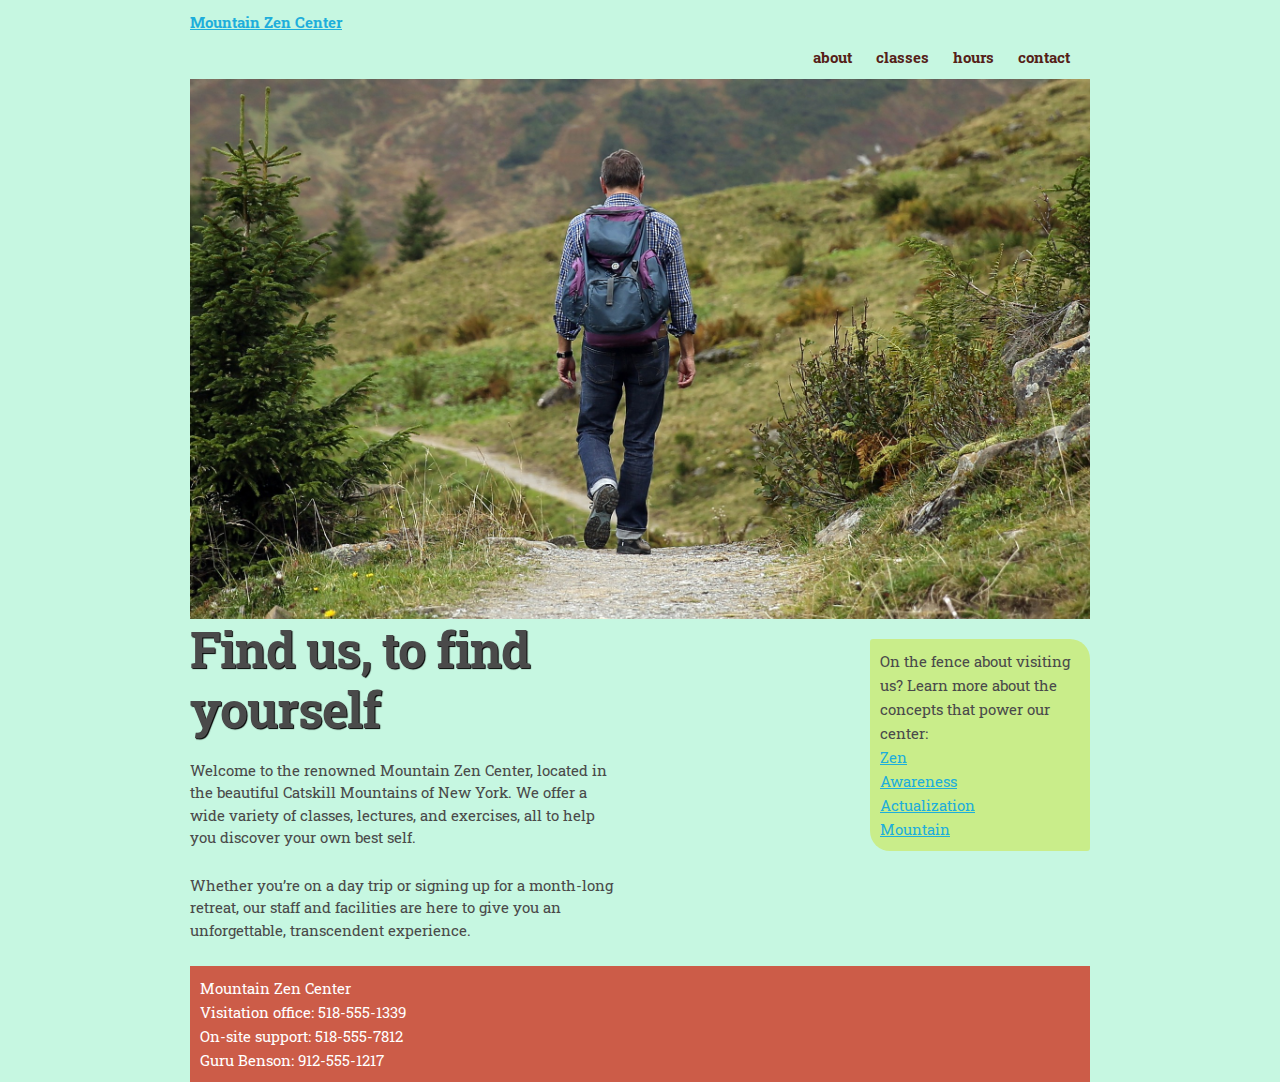
<file: index.html>
<!DOCTYPE html>
<html lang="en">
<head>

  <!-- Basic Page Needs
  –––––––––––––––––––––––––––––––––––––––––––––––––– -->
  <meta charset="utf-8">
  <title>Mountain Zen Center</title>
  <meta name="description" content="Mountain Zen Center">
  <meta name="author" content="Shunxing Liang">

  <!-- Mobile Specific Metas
  –––––––––––––––––––––––––––––––––––––––––––––––––– -->
  <meta name="viewport" content="width=device-width, initial-scale=1">

  <!-- FONT
  –––––––––––––––––––––––––––––––––––––––––––––––––– -->
  <link href="//fonts.googleapis.com/css?family=Raleway:400,300,600" rel="stylesheet" type="text/css">
  <link href="https://fonts.googleapis.com/css2?family=Roboto+Slab&display=swap" rel="stylesheet">

  <!-- CSS
  –––––––––––––––––––––––––––––––––––––––––––––––––– -->
  <link rel="stylesheet" href="css/normalize.css">
  <link rel="stylesheet" href="css/skeleton.css">
  <link rel="stylesheet" href="css/custom.css">

  <!-- Favicon
  –––––––––––––––––––––––––––––––––––––––––––––––––– -->
  <link rel="icon" type="image/png" href="images/favicon.png">

</head>
<body>

  <!-- Primary Page Layout
  –––––––––––––––––––––––––––––––––––––––––––––––––– -->
  <div class="container">
    <header>
    <a href="index.html" class="logo">Mountain Zen Center</a>
    <nav>
      <ul>
        <li><a href="about.html">about</a> </li>
        <li><a href="classes.html">classes</a> </li>
        <li><a href="hours.html">hours</a></li>
        <li><a href="contact.html">contact</a></li>
      </ul>
    </nav>
</header>
<div class="photo"> <img src="images\wanderer.jpg"> </div>
    <div class="row">

      <div class="one-half column" style="">
        <h1>Find us, to find yourself</h1>
        <p>Welcome to the renowned Mountain Zen Center, located in the beautiful Catskill Mountains of New York. We offer a wide variety of classes, lectures, and exercises, all to help you discover your own best self.</p>

        <p>Whether you’re on a day trip or signing up for a month-long retreat, our staff and facilities are here to give you an unforgettable, transcendent experience.</p>

      </div>

    <div class="one-half column" style="">
    <aside> 
On the fence about visiting us? Learn more about the concepts that power our center:<br>
<a href="https://en.wikipedia.org/wiki/Zen">Zen</a><br>
<a href="https://en.wikipedia.org/wiki/Awareness">Awareness</a><br>
<a href="https://en.wikipedia.org/wiki/Self-actualization">Actualization</a><br>
<a href="https://en.wikipedia.org/wiki/Mountain">Mountain</a><br>
    </aside>
    </div>

<div class="footer">
  <footer> 
   Mountain Zen Center<br>
   Visitation office: 518-555-1339<br>
   On-site support: 518-555-7812<br>
   Guru Benson: 912-555-1217
</footer>
</div>

    </div>
  </div>

<!-- End Document
  –––––––––––––––––––––––––––––––––––––––––––––––––– -->
</body>
</html>
</file>
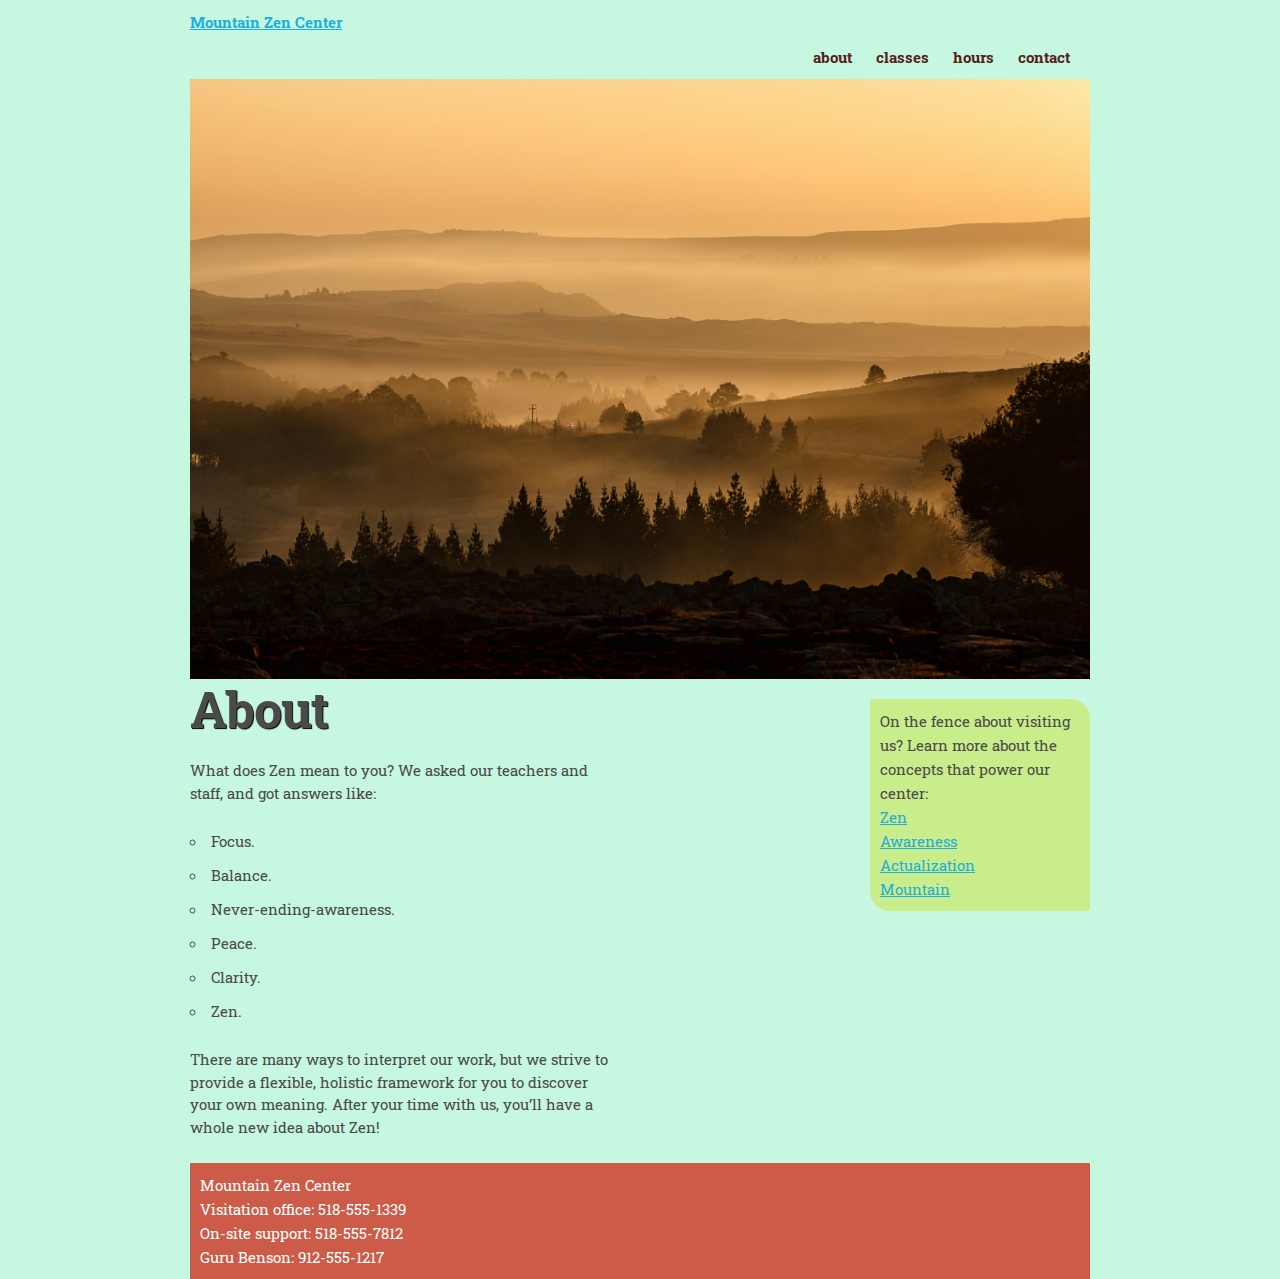
<file: about.html>
<!DOCTYPE html>
<html lang="en">
<head>

  <!-- Basic Page Needs
  –––––––––––––––––––––––––––––––––––––––––––––––––– -->
  <meta charset="utf-8">
  <title>about</title>
  <meta name="description" content="Mountain Zen Center">
  <meta name="author" content="Shunxing Liang">

  <!-- Mobile Specific Metas
  –––––––––––––––––––––––––––––––––––––––––––––––––– -->
  <meta name="viewport" content="width=device-width, initial-scale=1">

  <!-- FONT
  –––––––––––––––––––––––––––––––––––––––––––––––––– -->
  <link href="//fonts.googleapis.com/css?family=Raleway:400,300,600" rel="stylesheet" type="text/css">
  <link href="https://fonts.googleapis.com/css2?family=Roboto+Slab&display=swap" rel="stylesheet">

  <!-- CSS
  –––––––––––––––––––––––––––––––––––––––––––––––––– -->
  <link rel="stylesheet" href="css/normalize.css">
  <link rel="stylesheet" href="css/skeleton.css">
  <link rel="stylesheet" href="css/custom.css">

  <!-- Favicon
  –––––––––––––––––––––––––––––––––––––––––––––––––– -->
  <link rel="icon" type="image/png" href="images/favicon.png">

</head>
<body>

  <!-- Primary Page Layout
  –––––––––––––––––––––––––––––––––––––––––––––––––– -->
  <div class="container">
    <header>
    <a href="index.html" class="logo">Mountain Zen Center</a>
    <nav>
      <ul>
        <li><a href="about.html">about</a> </li>
        <li><a href="classes.html">classes</a> </li>
        <li><a href="hours.html">hours</a></li>
        <li><a href="contact.html">contact</a></li>
      </ul>
    </nav>
</header>
<div class="photo"> <img src="images\landscape.jpg"> </div>
    <div class="row">

      <div class="one-half column" style="">
        <h1>About</h1>
<p>What does Zen mean to you? We asked our teachers and staff, and got answers like:</p>
<ul>
<li>Focus.</li>
<li>Balance.</li>
<li>Never-ending-awareness.</li>
<li>Peace.</li>
<li>Clarity.</li>
<li>Zen.</li>
</ul>
<p>There are many ways to interpret our work, but we strive to provide a flexible, holistic framework for you to discover your own meaning. After your time with us, you’ll have a whole new idea about Zen!</p>

      </div>

    <div class="one-half column" style="">
    <aside> 
On the fence about visiting us? Learn more about the concepts that power our center:<br>
<a href="https://en.wikipedia.org/wiki/Zen">Zen</a><br>
<a href="https://en.wikipedia.org/wiki/Awareness">Awareness</a><br>
<a href="https://en.wikipedia.org/wiki/Self-actualization">Actualization</a><br>
<a href="https://en.wikipedia.org/wiki/Mountain">Mountain</a><br>
    </aside>
    </div>

<div class="footer">
  <footer> 
   Mountain Zen Center<br>
   Visitation office: 518-555-1339<br>
   On-site support: 518-555-7812<br>
   Guru Benson: 912-555-1217
</footer>
</div>

    </div>
  </div>

<!-- End Document
  –––––––––––––––––––––––––––––––––––––––––––––––––– -->
</body>
</html>
</file>
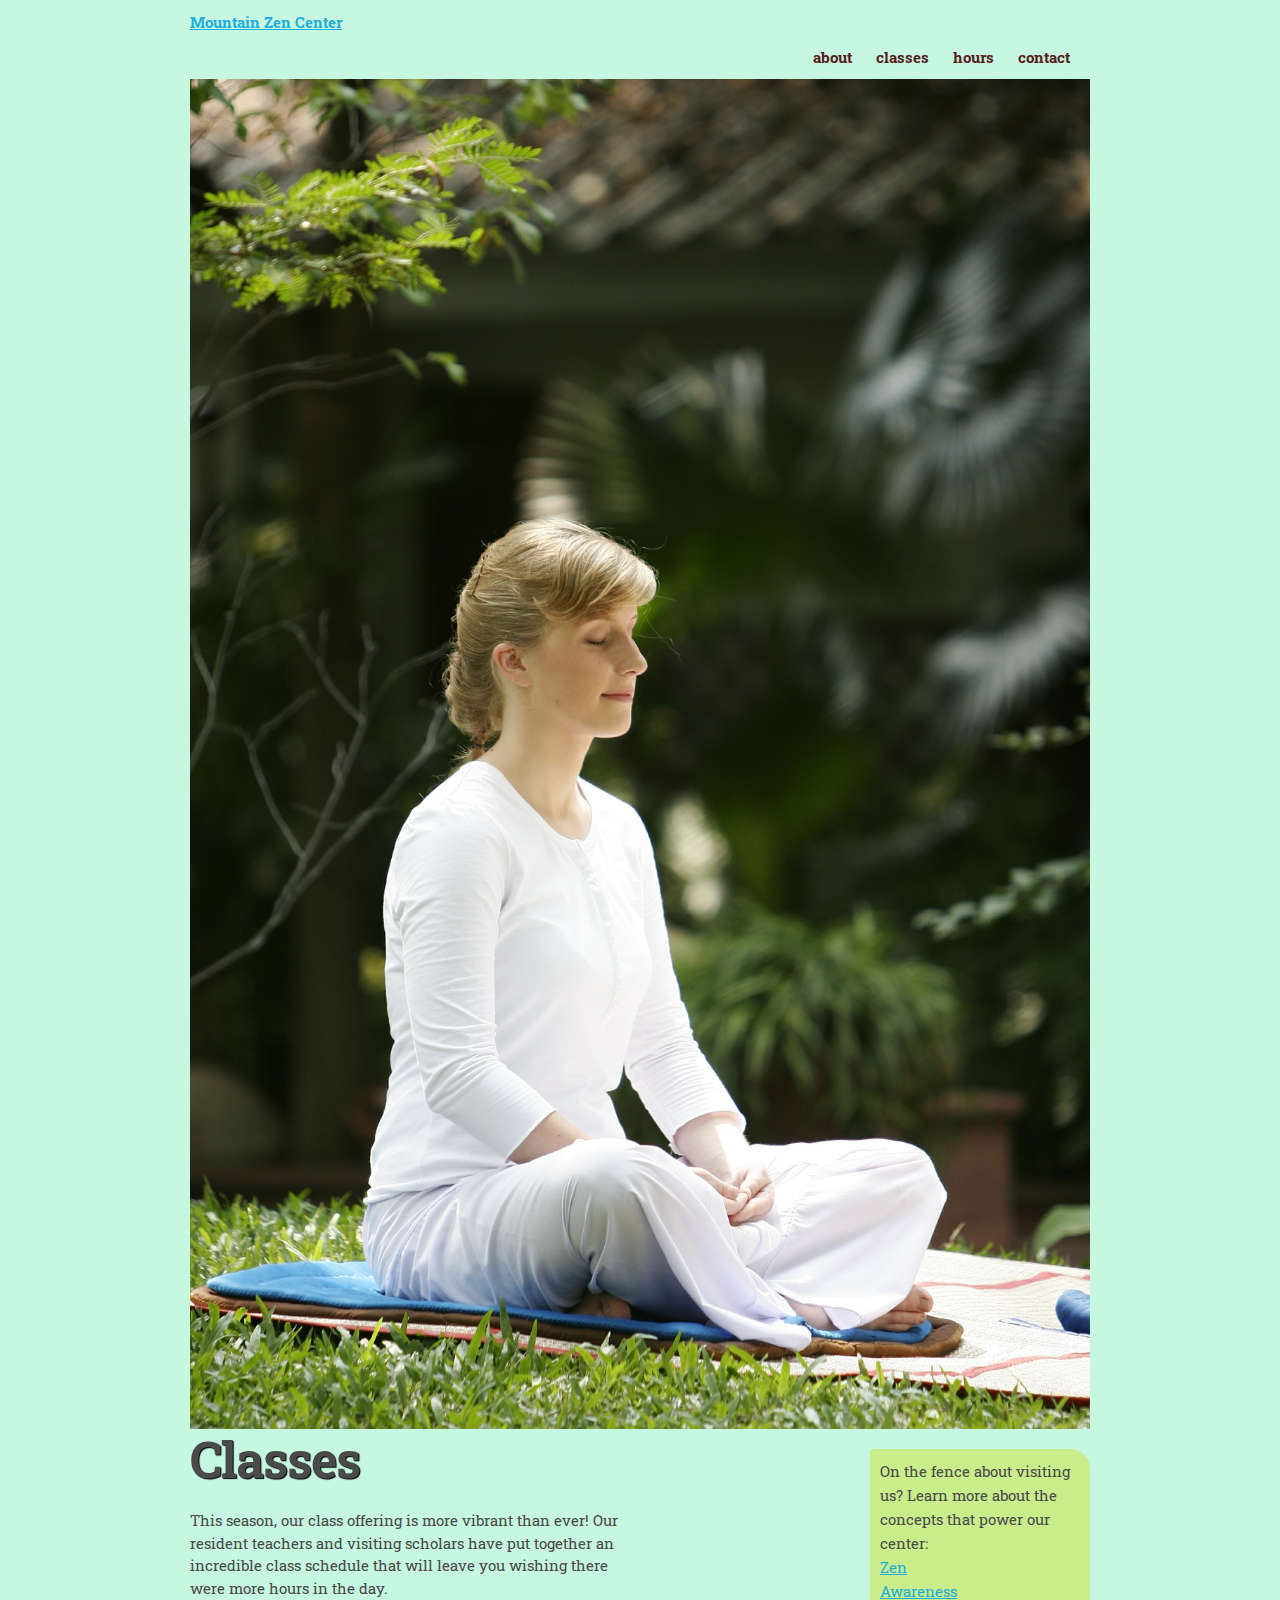
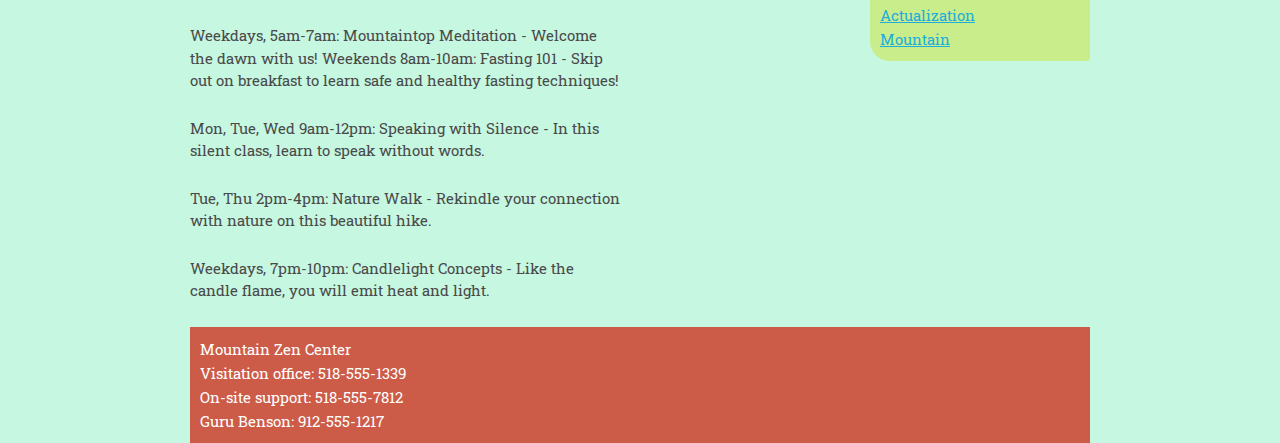
<file: classes.html>
<!DOCTYPE html>
<html lang="en">
<head>

  <!-- Basic Page Needs
  –––––––––––––––––––––––––––––––––––––––––––––––––– -->
  <meta charset="utf-8">
  <title>classes</title>
  <meta name="description" content="Mountain Zen Center">
  <meta name="author" content="Shunxing Liang">

  <!-- Mobile Specific Metas
  –––––––––––––––––––––––––––––––––––––––––––––––––– -->
  <meta name="viewport" content="width=device-width, initial-scale=1">

  <!-- FONT
  –––––––––––––––––––––––––––––––––––––––––––––––––– -->
  <link href="//fonts.googleapis.com/css?family=Raleway:400,300,600" rel="stylesheet" type="text/css">
  <link href="https://fonts.googleapis.com/css2?family=Roboto+Slab&display=swap" rel="stylesheet">

  <!-- CSS
  –––––––––––––––––––––––––––––––––––––––––––––––––– -->
  <link rel="stylesheet" href="css/normalize.css">
  <link rel="stylesheet" href="css/skeleton.css">
  <link rel="stylesheet" href="css/custom.css">

  <!-- Favicon
  –––––––––––––––––––––––––––––––––––––––––––––––––– -->
  <link rel="icon" type="image/png" href="images/favicon.png">

</head>
<body>

  <!-- Primary Page Layout
  –––––––––––––––––––––––––––––––––––––––––––––––––– -->
  <div class="container">
    <header>
    <a href="index.html" class="logo">Mountain Zen Center</a>
    <nav>
      <ul>
        <li><a href="about.html">about</a> </li>
        <li><a href="classes.html">classes</a> </li>
        <li><a href="hours.html">hours</a></li>
        <li><a href="contact.html">contact</a></li>
      </ul>
    </nav>
</header>
<div class="photo"> <img src="images\woman.jpg"> </div>
    <div class="row">

      <div class="one-half column" style="">
<h1>Classes</h1>
<p>This season, our class offering is more vibrant than ever! Our resident teachers and visiting scholars have put together an incredible class schedule that will leave you wishing there were more hours in the day.</p>

<p>Weekdays, 5am-7am: Mountaintop Meditation - Welcome the dawn with us!
Weekends 8am-10am: Fasting 101 - Skip out on breakfast to learn safe and healthy fasting techniques!</p>
<p>Mon, Tue, Wed 9am-12pm: Speaking with Silence - In this silent class, learn to speak without words.</p>
<p>Tue, Thu 2pm-4pm: Nature Walk - Rekindle your connection with nature on this beautiful hike.</p>
<p>Weekdays, 7pm-10pm: Candlelight Concepts - Like the candle flame, you will emit heat and light.</p>

      </div>

    <div class="one-half column" style="">
    <aside> 
On the fence about visiting us? Learn more about the concepts that power our center:<br>
<a href="https://en.wikipedia.org/wiki/Zen">Zen</a><br>
<a href="https://en.wikipedia.org/wiki/Awareness">Awareness</a><br>
<a href="https://en.wikipedia.org/wiki/Self-actualization">Actualization</a><br>
<a href="https://en.wikipedia.org/wiki/Mountain">Mountain</a><br>
    </aside>
    </div>

<div class="footer">
  <footer> 
   Mountain Zen Center<br>
   Visitation office: 518-555-1339<br>
   On-site support: 518-555-7812<br>
   Guru Benson: 912-555-1217
</footer>
</div>

    </div>
  </div>

<!-- End Document
  –––––––––––––––––––––––––––––––––––––––––––––––––– -->
</body>
</html>
</file>
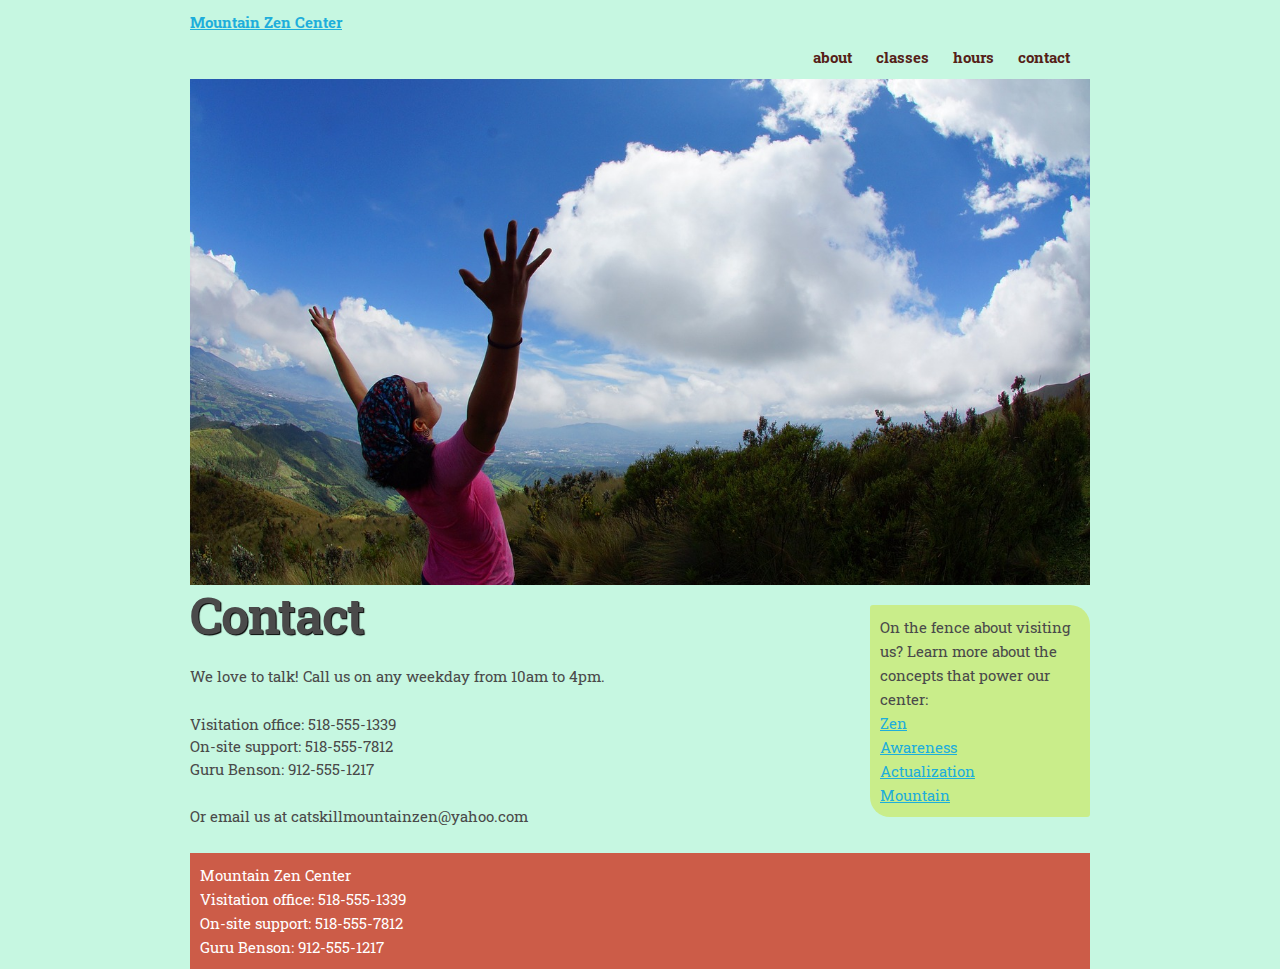
<file: contact.html>
<!DOCTYPE html>
<html lang="en">
<head>

  <!-- Basic Page Needs
  –––––––––––––––––––––––––––––––––––––––––––––––––– -->
  <meta charset="utf-8">
  <title>contact</title>
  <meta name="description" content="Mountain Zen Center">
  <meta name="author" content="Shunxing Liang">

  <!-- Mobile Specific Metas
  –––––––––––––––––––––––––––––––––––––––––––––––––– -->
  <meta name="viewport" content="width=device-width, initial-scale=1">

  <!-- FONT
  –––––––––––––––––––––––––––––––––––––––––––––––––– -->
  <link href="//fonts.googleapis.com/css?family=Raleway:400,300,600" rel="stylesheet" type="text/css">
  <link href="https://fonts.googleapis.com/css2?family=Roboto+Slab&display=swap" rel="stylesheet">

  <!-- CSS
  –––––––––––––––––––––––––––––––––––––––––––––––––– -->
  <link rel="stylesheet" href="css/normalize.css">
  <link rel="stylesheet" href="css/skeleton.css">
  <link rel="stylesheet" href="css/custom.css">

  <!-- Favicon
  –––––––––––––––––––––––––––––––––––––––––––––––––– -->
  <link rel="icon" type="image/png" href="images/favicon.png">

</head>
<body>

  <!-- Primary Page Layout
  –––––––––––––––––––––––––––––––––––––––––––––––––– -->
  <div class="container">
    <header>
    <a href="index.html" class="logo">Mountain Zen Center</a>
    <nav>
      <ul>
        <li><a href="about.html">about</a> </li>
        <li><a href="classes.html">classes</a> </li>
        <li><a href="hours.html">hours</a></li>
        <li><a href="contact.html">contact</a></li>
      </ul>
    </nav>
</header>
<div class="photo"> <img src="images\ecuador.jpg"> </div>
    <div class="row">

      <div class="one-half column" style="">
<h1>Contact</h1>

<p>We love to talk! Call us on any weekday from 10am to 4pm.

<p>Visitation office: 518-555-1339<br>
On-site support: 518-555-7812<br>
Guru Benson: 912-555-1217<br>

<p>Or email us at catskillmountainzen@yahoo.com</p>

      </div>

    <div class="one-half column" style="">
    <aside> 
On the fence about visiting us? Learn more about the concepts that power our center:<br>
<a href="https://en.wikipedia.org/wiki/Zen">Zen</a><br>
<a href="https://en.wikipedia.org/wiki/Awareness">Awareness</a><br>
<a href="https://en.wikipedia.org/wiki/Self-actualization">Actualization</a><br>
<a href="https://en.wikipedia.org/wiki/Mountain">Mountain</a><br>
    </aside>
    </div>

<div class="footer">
  <footer> 
   Mountain Zen Center<br>
   Visitation office: 518-555-1339<br>
   On-site support: 518-555-7812<br>
   Guru Benson: 912-555-1217
</footer>
</div>

    </div>
  </div>

<!-- End Document
  –––––––––––––––––––––––––––––––––––––––––––––––––– -->
</body>
</html>
</file>
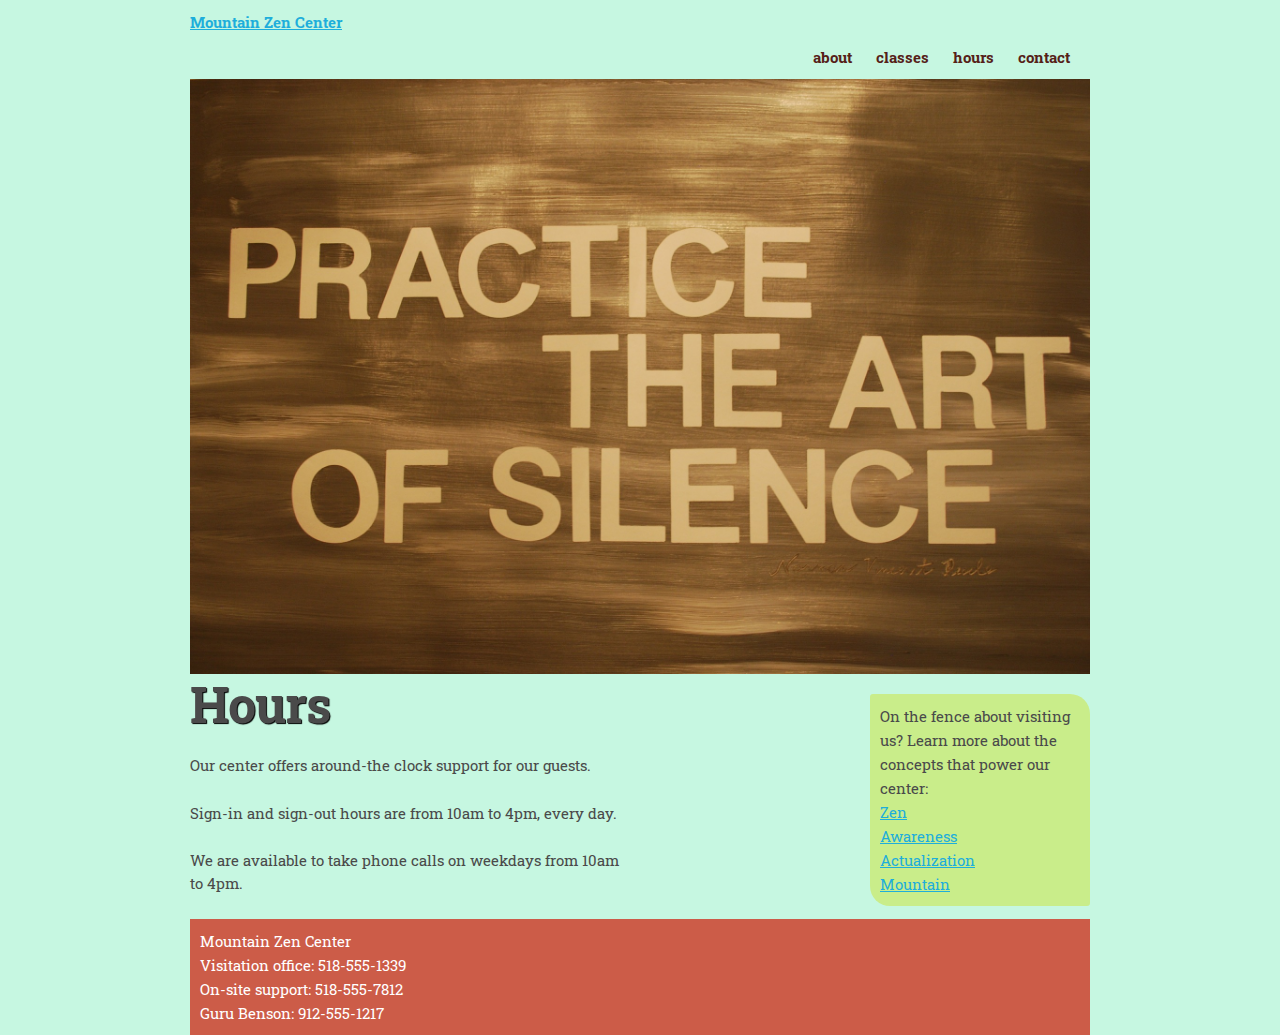
<file: hours.html>
<!DOCTYPE html>
<html lang="en">
<head>

  <!-- Basic Page Needs
  –––––––––––––––––––––––––––––––––––––––––––––––––– -->
  <meta charset="utf-8">
  <title>hours</title>
  <meta name="description" content="Mountain Zen Center">
  <meta name="author" content="Shunxing Liang">

  <!-- Mobile Specific Metas
  –––––––––––––––––––––––––––––––––––––––––––––––––– -->
  <meta name="viewport" content="width=device-width, initial-scale=1">

  <!-- FONT
  –––––––––––––––––––––––––––––––––––––––––––––––––– -->
  <link href="//fonts.googleapis.com/css?family=Raleway:400,300,600" rel="stylesheet" type="text/css">
  <link href="https://fonts.googleapis.com/css2?family=Roboto+Slab&display=swap" rel="stylesheet">

  <!-- CSS
  –––––––––––––––––––––––––––––––––––––––––––––––––– -->
  <link rel="stylesheet" href="css/normalize.css">
  <link rel="stylesheet" href="css/skeleton.css">
  <link rel="stylesheet" href="css/custom.css">

  <!-- Favicon
  –––––––––––––––––––––––––––––––––––––––––––––––––– -->
  <link rel="icon" type="image/png" href="images/favicon.png">

</head>
<body>

  <!-- Primary Page Layout
  –––––––––––––––––––––––––––––––––––––––––––––––––– -->
  <div class="container">
    <header>
    <a href="index.html" class="logo">Mountain Zen Center</a>
    <nav>
      <ul>
        <li><a href="about.html">about</a> </li>
        <li><a href="classes.html">classes</a> </li>
        <li><a href="hours.html">hours</a></li>
        <li><a href="contact.html">contact</a></li>
      </ul>
    </nav>
</header>
<div class="photo"> <img src="images\font.jpg"> </div>
    <div class="row">

      <div class="one-half column" style="">
<h1>Hours</h1>

<p>Our center offers around-the clock support for our guests.</p>

<p>Sign-in and sign-out hours are from 10am to 4pm, every day.</p>

<p>We are available to take phone calls on weekdays from 10am to 4pm.</p>

      </div>

    <div class="one-half column" style="">
    <aside> 
On the fence about visiting us? Learn more about the concepts that power our center:<br>
<a href="https://en.wikipedia.org/wiki/Zen">Zen</a><br>
<a href="https://en.wikipedia.org/wiki/Awareness">Awareness</a><br>
<a href="https://en.wikipedia.org/wiki/Self-actualization">Actualization</a><br>
<a href="https://en.wikipedia.org/wiki/Mountain">Mountain</a><br>
    </aside>
    </div>

<div class="footer">
  <footer> 
   Mountain Zen Center<br>
   Visitation office: 518-555-1339<br>
   On-site support: 518-555-7812<br>
   Guru Benson: 912-555-1217
</footer>
</div>

    </div>
  </div>

<!-- End Document
  –––––––––––––––––––––––––––––––––––––––––––––––––– -->
</body>
</html>
</file>
<file: css/skeleton.css>
/*
* Skeleton V2.0.4
* Copyright 2014, Dave Gamache
* www.getskeleton.com
* Free to use under the MIT license.
* http://www.opensource.org/licenses/mit-license.php
* 12/29/2014
*/


/* Table of contents
––––––––––––––––––––––––––––––––––––––––––––––––––
- Grid
- Base Styles
- Typography
- Links
- Buttons
- Forms
- Lists
- Code
- Tables
- Spacing
- Utilities
- Clearing
- Media Queries
*/


/* Grid
–––––––––––––––––––––––––––––––––––––––––––––––––– */
.container {
  position: relative;
  width: 100%;
  max-width: 960px;
  margin: 0 auto;
  padding: 0 20px;
  box-sizing: border-box; }
.column,
.columns {
  width: 100%;
  float: left;
  box-sizing: border-box; }

/* For devices larger than 400px */
@media (min-width: 400px) {
  .container {
    width: 85%;
    padding: 0; }
}

/* For devices larger than 550px */
@media (min-width: 550px) {
  .container {
    width: 80%; }
  .column,
  .columns {
    margin-left: 4%; }
  .column:first-child,
  .columns:first-child {
    margin-left: 0; }

  .one.column,
  .one.columns                    { width: 4.66666666667%; }
  .two.columns                    { width: 13.3333333333%; }
  .three.columns                  { width: 22%;            }
  .four.columns                   { width: 30.6666666667%; }
  .five.columns                   { width: 39.3333333333%; }
  .six.columns                    { width: 48%;            }
  .seven.columns                  { width: 56.6666666667%; }
  .eight.columns                  { width: 65.3333333333%; }
  .nine.columns                   { width: 74.0%;          }
  .ten.columns                    { width: 82.6666666667%; }
  .eleven.columns                 { width: 91.3333333333%; }
  .twelve.columns                 { width: 100%; margin-left: 0; }

  .one-third.column               { width: 30.6666666667%; }
  .two-thirds.column              { width: 65.3333333333%; }

  .one-half.column                { width: 48%; }

  /* Offsets */
  .offset-by-one.column,
  .offset-by-one.columns          { margin-left: 8.66666666667%; }
  .offset-by-two.column,
  .offset-by-two.columns          { margin-left: 17.3333333333%; }
  .offset-by-three.column,
  .offset-by-three.columns        { margin-left: 26%;            }
  .offset-by-four.column,
  .offset-by-four.columns         { margin-left: 34.6666666667%; }
  .offset-by-five.column,
  .offset-by-five.columns         { margin-left: 43.3333333333%; }
  .offset-by-six.column,
  .offset-by-six.columns          { margin-left: 52%;            }
  .offset-by-seven.column,
  .offset-by-seven.columns        { margin-left: 60.6666666667%; }
  .offset-by-eight.column,
  .offset-by-eight.columns        { margin-left: 69.3333333333%; }
  .offset-by-nine.column,
  .offset-by-nine.columns         { margin-left: 78.0%;          }
  .offset-by-ten.column,
  .offset-by-ten.columns          { margin-left: 86.6666666667%; }
  .offset-by-eleven.column,
  .offset-by-eleven.columns       { margin-left: 95.3333333333%; }

  .offset-by-one-third.column,
  .offset-by-one-third.columns    { margin-left: 34.6666666667%; }
  .offset-by-two-thirds.column,
  .offset-by-two-thirds.columns   { margin-left: 69.3333333333%; }

  .offset-by-one-half.column,
  .offset-by-one-half.columns     { margin-left: 52%; }

}


/* Base Styles
–––––––––––––––––––––––––––––––––––––––––––––––––– */
/* NOTE
html is set to 62.5% so that all the REM measurements throughout Skeleton
are based on 10px sizing. So basically 1.5rem = 15px :) */
html {
  font-size: 62.5%; }
body {
  font-size: 1.5em; /* currently ems cause chrome bug misinterpreting rems on body element */
  line-height: 1.6;
  font-weight: 400;
  font-family: "Raleway", "HelveticaNeue", "Helvetica Neue", Helvetica, Arial, sans-serif;
  color: #222; }


/* Typography
–––––––––––––––––––––––––––––––––––––––––––––––––– */
h1, h2, h3, h4, h5, h6 {
  margin-top: 0;
  margin-bottom: 2rem;
  font-weight: 300; }
h1 { font-size: 4.0rem; line-height: 1.2;  letter-spacing: -.1rem;}
h2 { font-size: 3.6rem; line-height: 1.25; letter-spacing: -.1rem; }
h3 { font-size: 3.0rem; line-height: 1.3;  letter-spacing: -.1rem; }
h4 { font-size: 2.4rem; line-height: 1.35; letter-spacing: -.08rem; }
h5 { font-size: 1.8rem; line-height: 1.5;  letter-spacing: -.05rem; }
h6 { font-size: 1.5rem; line-height: 1.6;  letter-spacing: 0; }

/* Larger than phablet */
@media (min-width: 550px) {
  h1 { font-size: 5.0rem; }
  h2 { font-size: 4.2rem; }
  h3 { font-size: 3.6rem; }
  h4 { font-size: 3.0rem; }
  h5 { font-size: 2.4rem; }
  h6 { font-size: 1.5rem; }
}

p {
  margin-top: 0; }


/* Links
–––––––––––––––––––––––––––––––––––––––––––––––––– */
a {
  color: #1EAEDB; }
a:hover {
  color: #0FA0CE; }


/* Buttons
–––––––––––––––––––––––––––––––––––––––––––––––––– */
.button,
button,
input[type="submit"],
input[type="reset"],
input[type="button"] {
  display: inline-block;
  height: 38px;
  padding: 0 30px;
  color: #555;
  text-align: center;
  font-size: 11px;
  font-weight: 600;
  line-height: 38px;
  letter-spacing: .1rem;
  text-transform: uppercase;
  text-decoration: none;
  white-space: nowrap;
  background-color: transparent;
  border-radius: 4px;
  border: 1px solid #bbb;
  cursor: pointer;
  box-sizing: border-box; }
.button:hover,
button:hover,
input[type="submit"]:hover,
input[type="reset"]:hover,
input[type="button"]:hover,
.button:focus,
button:focus,
input[type="submit"]:focus,
input[type="reset"]:focus,
input[type="button"]:focus {
  color: #333;
  border-color: #888;
  outline: 0; }
.button.button-primary,
button.button-primary,
input[type="submit"].button-primary,
input[type="reset"].button-primary,
input[type="button"].button-primary {
  color: #FFF;
  background-color: #33C3F0;
  border-color: #33C3F0; }
.button.button-primary:hover,
button.button-primary:hover,
input[type="submit"].button-primary:hover,
input[type="reset"].button-primary:hover,
input[type="button"].button-primary:hover,
.button.button-primary:focus,
button.button-primary:focus,
input[type="submit"].button-primary:focus,
input[type="reset"].button-primary:focus,
input[type="button"].button-primary:focus {
  color: #FFF;
  background-color: #1EAEDB;
  border-color: #1EAEDB; }


/* Forms
–––––––––––––––––––––––––––––––––––––––––––––––––– */
input[type="email"],
input[type="number"],
input[type="search"],
input[type="text"],
input[type="tel"],
input[type="url"],
input[type="password"],
textarea,
select {
  height: 38px;
  padding: 6px 10px; /* The 6px vertically centers text on FF, ignored by Webkit */
  background-color: #fff;
  border: 1px solid #D1D1D1;
  border-radius: 4px;
  box-shadow: none;
  box-sizing: border-box; }
/* Removes awkward default styles on some inputs for iOS */
input[type="email"],
input[type="number"],
input[type="search"],
input[type="text"],
input[type="tel"],
input[type="url"],
input[type="password"],
textarea {
  -webkit-appearance: none;
     -moz-appearance: none;
          appearance: none; }
textarea {
  min-height: 65px;
  padding-top: 6px;
  padding-bottom: 6px; }
input[type="email"]:focus,
input[type="number"]:focus,
input[type="search"]:focus,
input[type="text"]:focus,
input[type="tel"]:focus,
input[type="url"]:focus,
input[type="password"]:focus,
textarea:focus,
select:focus {
  border: 1px solid #33C3F0;
  outline: 0; }
label,
legend {
  display: block;
  margin-bottom: .5rem;
  font-weight: 600; }
fieldset {
  padding: 0;
  border-width: 0; }
input[type="checkbox"],
input[type="radio"] {
  display: inline; }
label > .label-body {
  display: inline-block;
  margin-left: .5rem;
  font-weight: normal; }


/* Lists
–––––––––––––––––––––––––––––––––––––––––––––––––– */
ul {
  list-style: circle inside; }
ol {
  list-style: decimal inside; }
ol, ul {
  padding-left: 0;
  margin-top: 0; }
ul ul,
ul ol,
ol ol,
ol ul {
  margin: 1.5rem 0 1.5rem 3rem;
  font-size: 90%; }
li {
  margin-bottom: 1rem; }


/* Code
–––––––––––––––––––––––––––––––––––––––––––––––––– */
code {
  padding: .2rem .5rem;
  margin: 0 .2rem;
  font-size: 90%;
  white-space: nowrap;
  background: #F1F1F1;
  border: 1px solid #E1E1E1;
  border-radius: 4px; }
pre > code {
  display: block;
  padding: 1rem 1.5rem;
  white-space: pre; }


/* Tables
–––––––––––––––––––––––––––––––––––––––––––––––––– */
th,
td {
  padding: 12px 15px;
  text-align: left;
  border-bottom: 1px solid #E1E1E1; }
th:first-child,
td:first-child {
  padding-left: 0; }
th:last-child,
td:last-child {
  padding-right: 0; }


/* Spacing
–––––––––––––––––––––––––––––––––––––––––––––––––– */
button,
.button {
  margin-bottom: 1rem; }
input,
textarea,
select,
fieldset {
  margin-bottom: 1.5rem; }
pre,
blockquote,
dl,
figure,
table,
p,
ul,
ol,
form {
  margin-bottom: 2.5rem; }


/* Utilities
–––––––––––––––––––––––––––––––––––––––––––––––––– */
.u-full-width {
  width: 100%;
  box-sizing: border-box; }
.u-max-full-width {
  max-width: 100%;
  box-sizing: border-box; }
.u-pull-right {
  float: right; }
.u-pull-left {
  float: left; }


/* Misc
–––––––––––––––––––––––––––––––––––––––––––––––––– */
hr {
  margin-top: 3rem;
  margin-bottom: 3.5rem;
  border-width: 0;
  border-top: 1px solid #E1E1E1; }


/* Clearing
–––––––––––––––––––––––––––––––––––––––––––––––––– */

/* Self Clearing Goodness */
.container:after,
.row:after,
.u-cf {
  content: "";
  display: table;
  clear: both; }


/* Media Queries
–––––––––––––––––––––––––––––––––––––––––––––––––– */
/*
Note: The best way to structure the use of media queries is to create the queries
near the relevant code. For example, if you wanted to change the styles for buttons
on small devices, paste the mobile query code up in the buttons section and style it
there.
*/


/* Larger than mobile */
@media (min-width: 400px) {}

/* Larger than phablet (also point when grid becomes active) */
@media (min-width: 550px) {}

/* Larger than tablet */
@media (min-width: 750px) {}

/* Larger than desktop */
@media (min-width: 1000px) {}

/* Larger than Desktop HD */
@media (min-width: 1200px) {}
</file>
<file: css/custom.css>
img {
  display: block;
  max-width: 100%;
  height: auto;
}

body {
background-position: center;
background-repeat: no-repeat;
background-size: cover;
background-color: #c6f7e1;
font-family: 'Roboto Slab', serif;
font-weight: 400;
color: #4a4a4a;
margin: 0;
padding: 0;;
}

h1, h2, h3 {
  font-family: 'Roboto Slab', serif;
  font-weight: 700;
}
h1 {
  text-shadow: 1px 1px 1px #000;
}
p {
  line-height: 1.5;
}
.container {
  /*background-color: #fff;*/
  max-width: 900px;
  margin: 0 auto;
}
header {
  /*background-color: #d47869;*/
  font-family: 'Roboto Slab', serif;
  font-weight: 700;
  color: #e6b909;
}
aside {
  width: 200px;
  float: right;
  background-color: #c9ed8a;
  padding: 10px;
  margin-top: 20px;
/* margin-right: 10px; */
  border-radius: 3px 20px;
}
article {
  margin-right: 250px;
  /* padding-left: 20px; */
}
footer {
  background-color: #cc5c48;
  clear: both;
  color: #fff;
  padding-top: 10px;
  padding-left: 10px;
  padding-bottom: 10px;
  padding-right: 20px;
}

aside ul {

  margin-left: 20px;
}

nav ul {
  list-style-type: none;
  margin: 0;
  padding-top: 10px;
  padding-left: 20px;
  padding-bottom: 10px;
  padding-right: 0px;
  /*background-color: #552017;*/
}
nav li {
  display: inline;
  padding-right: 20px;
}

nav li a {
  font-family: 'Roboto Slab', serif;
  font-weight: 700;
  text-decoration: none;
  color: #552017; 
}
nav li a:hover {
  text-decoration: none;
  color: #8ab7ba;
}

.logo {
  padding-top: 10px;
  /*padding-left: 20px;*/
  padding-bottom: 10px;
  padding-right: 20px;
  float: left;
}     

nav {
  float: right;
  margin-top: 35px;
}
</file>
